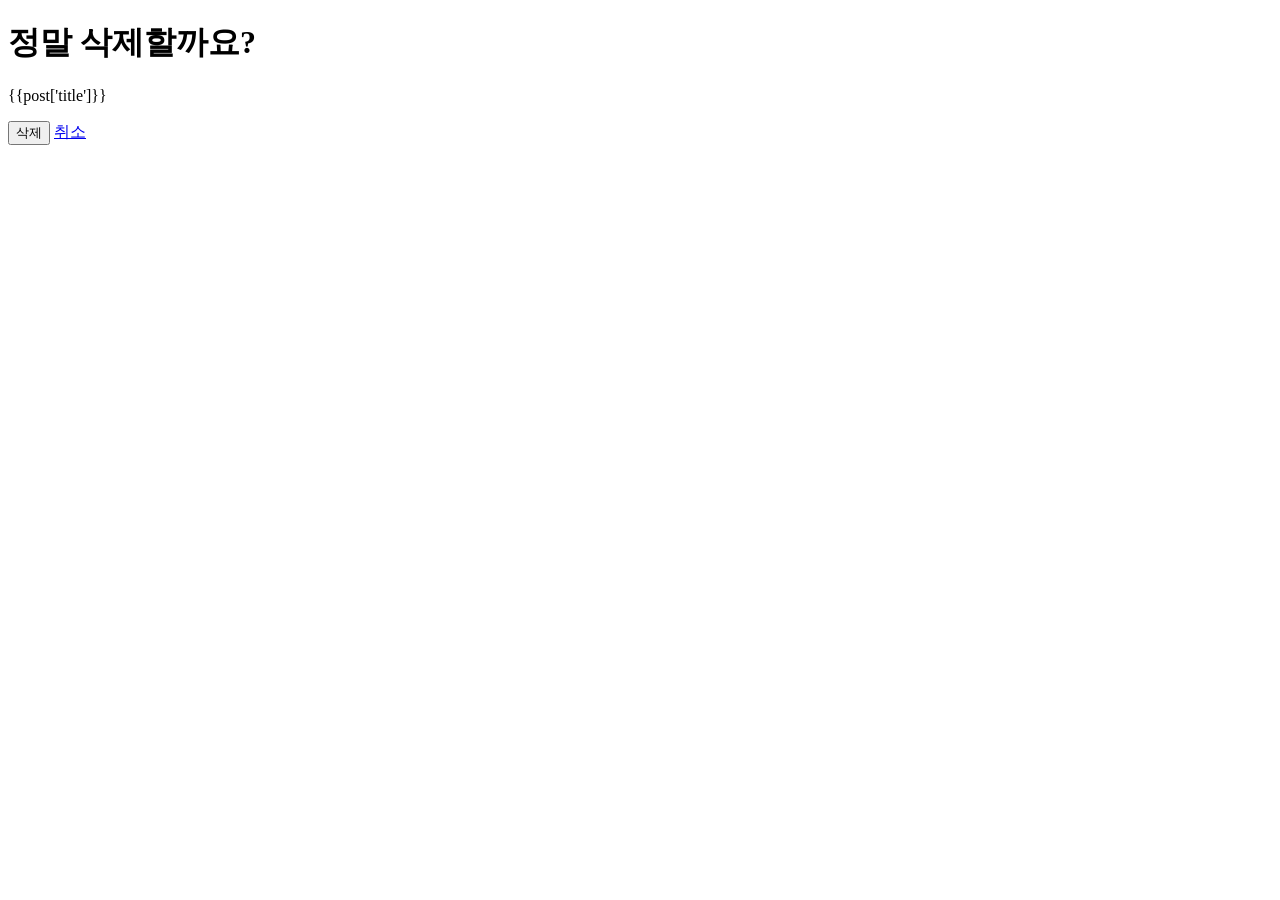
<file: templates/delete.html>
<!DOCTYPE html>
<html lang="en">
<head>
    <meta charset="UTF-8">
    <meta name="viewport" content="width=device-width, initial-scale=1.0">
    <title>삭제 확인</title>
</head>
<body>
    <h1>정말 삭제할까요?</h1>
    <p>{{post['title']}}</p>
    <form method="POST">
        <button type="submit">삭제</button>
        <a href="/">취소</a>
    </form>
</body>
</html>
</file>
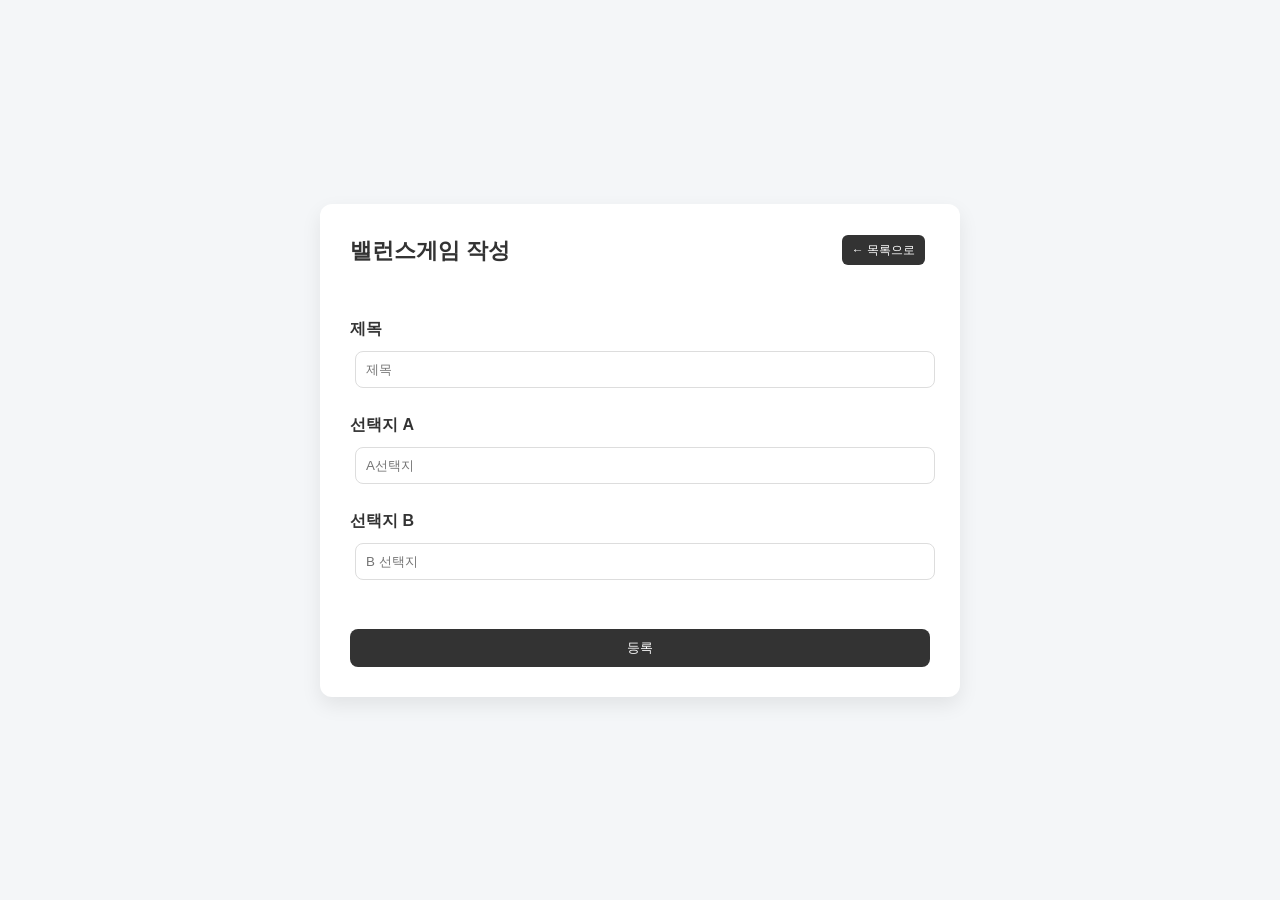
<file: templates/write.html>
<!DOCTYPE html>
<html lang="en">
<head>
    <meta charset="UTF-8">
    <meta name="viewport" content="width=device-width, initial-scale=1.0">
    <link rel="stylesheet" href="/static/reset.css">
    <link rel="stylesheet" href="/static/style.css">
    <title>글 작성</title>
</head>
<body>
    <div class="form-container">
    <div class="form-card">
    <div class="card-header">
    <h1>밸런스게임 작성</h1>
    <a href="/" class="btn">← 목록으로</a>   
    </div>
    <form method="POST">
        <p>제목</p>
        <input type="text" name="title" placeholder="제목">

        <p>선택지 A</p>
        <input type="text" name="option_a" placeholder="A선택지">
        <p>선택지 B</p>
        <input type="text" name="option_b" placeholder="B 선택지">

        <br><br>
        <button type="submit">등록</button>
    </form>
    </div>
    </div>
</body>
</html>
</file>
<file: static/style.css>
body{
    background: #f4f6f8;
}
#header{
    max-width: 600px;
    margin: 20px auto;
    display: flex;
    justify-content: space-between;
    align-items: center;
}
#header .logo > a{
    font-weight: 700;
    font-size: 30px;
    color: #333;
}
#header a{
    margin-left:10px;
  
}
#header .util{
    display: flex;
    align-items: center;
   
}
#header .util .user{
    font-size: 13px;
    color: #666;
    margin-left: 5px;
}
.container{
    max-width: 600px;
    margin: 30px auto;
    padding: 0 15px;
}
.container h2{
    margin-bottom: 30px;
}

.card{
    background: white;
    border-radius: 12px;
    padding: 16px;
    margin-bottom: 15px;
    box-shadow: 0 2px 8px rgba(0,0,0,0.05);
    transition:all 0.2s ease;
    cursor: pointer;
}
.card:hover{
    transform: translateY(-2px);
    box-shadow: 0 8px 20px rgba(0,0,0,0.12);
}
.card:active{
    transform: scale(0.98);
}

.title{
    font-size: 18px;
    font-weight: 700;
    
}
.badge{
    display: inline-block;
    padding: 4px 8px;
    border-radius: 6px;
    font-size: 12px;
    background: #ffe5e5;
    color: #d60000;
    margin-bottom: 8px;
    margin-top: 10px;
}

.btn{
    display: inline-block;
    padding: 6px 10px;
    border-radius: 6px;
    background: #333;
    color: #fff;
    font-size: 12px;
    margin-right: 5px;
}
.btn.primary{
    background: #4caf50;
    color: #fff;
}
.btn.primary:hover{
    background: #43a047;
}
.btn.logout{
    background: #ff5252;
    color: #fff;
}
.btn.logout:hover{
    background: #e03131;
}
.btn:hover{
    background: #555;
}
.write-btn{
    display: inline-block;
    width: fit-content;
    margin: 10px auto;
    padding: 10px 15px;
    background: #4caf50;
    color: #fff;
    border-radius: 8px;
    font-weight: 600;
}
.actions{
    display: flex;
    justify-content: flex-end;
    gap: 8px;
    margin-top: 10px;
}
.btn.edit{
    background: #f1f3f5;
    color: #333;
}
.btn.edit:hover{
    background: #dee2e6;
}
.btn.delete{
    background: #ff5252;
    color: #fff;
}
.btn.delete:hover{
    background: #e03131;
}
.option-box{
  display: flex;
  justify-content: space-between;
  align-items: center;
  padding: 12px;
  background: #f8f9fa;
  border-radius: 8px;
  margin: 10px 0;
}
.option-box p {
    width: 70%;
    overflow-wrap: break-word;
    word-break: break-word;
}
.vote_btn{
   background: #f1f3f5;
   padding: 8px 12px;
   border-radius: 8px;
   text-decoration: none;
   font-weight: 600;
   transition: all 0.2s;
}
.vote_btn:hover{
    background: #4caf50;
    color: #fff;
    transform: scale(1.05);
}
hr{
    margin: 15px 0;
    border: 0;
    border-top: 1px solid #eee;
}
.total{
    font-weight: 700;
    margin-top: 10px;
    font-size: 14px;
}

/* modal style */
.modal{
    position: fixed;
    inset: 0;
    background: rgba(0,0,0,0.5);
    display: flex;
    justify-content: center;
    align-items: center;
}
.modal-box{
    background: #fff;
    padding: 20px;
    border-radius: 12px;
    width: 300px;
    text-align: center;
}
.modal-actions{
    margin-top: 15px;
    display: flex;
    justify-content: center;
    glyph-orientation-horizontal: 10px;
}
.hidden{
    display: none;
}

.flash-box{
    position: fixed;
    top: 20px;
    left: 50%;
    transform: translateX(-50%);
    
    background: #333;
    color: white;
    padding: 12px 20px;
    border-radius: 10px;
    z-index: 9999;

    box-shadow: 0 8px 20px rgba(0,0,0,0.2);
    animation: fadeIn 0.3s ease;
}
@keyframes fadeIn {
    from {
        opacity: 0;
        transform: translateX(-50%) translateY(-10px);
    }
    to {
        opacity: 1;
        transform: translateX(-50%) translateY(0);
    }
}

/* login / register*/
.auth-container{
    height: 100vh;
    display: flex;
    justify-content: center;
    align-items: center;
}
.auth-card{
    background: #fff;
    padding: 30px;
    border-radius: 12px;
    width: 320px;
    box-shadow: 0 8px 20px rgba(0,0,0,0.08);
    text-align: center;
}
.auth-card h1{
    margin-bottom:20px;
    font-size: 22px;
}
.auth-card input{
    width: 100%;
    padding:10px ;
    margin-bottom: 10px;
    border: 1px solid #ddd;
    border-radius: 8px;
    outline: none;
}
.auth-card input:focus{
    border-color:#4caf50;
}
.auth-card button{
    width: 100%;
    padding: 10px;
    border:none;
    border-radius: 8px;
    background-color: #333;
    color: #fff;
    cursor: pointer;
    transition: 0.2s;
}
.auth-card button:hover{
    background: #4caf50;
}


/* write / edit */
.form-container{
    height: 100vh;
    display: flex;
    justify-content: center;
    align-items: center;
}
.form-card{
    background: #fff;
    padding: 30px;
    border-radius: 12px;
    width: 640px;
    box-shadow: 0 8px 20px rgba(0,0,0,0.08);
    
}
.form-card h1{
 
    font-size: 22px;
    text-align: center;
  
}
.form-card p{
    font-weight: 700;
}
.form-card input{
    width: 100%;
    padding:10px ;
    margin: 10px 5px 25px;
    border: 1px solid #ddd;
    border-radius: 8px;
    outline: none;
}

.form-card button{
    width: 100%;
    padding: 10px;
    border:none;
    border-radius: 8px;
    background-color: #333;
    color: #fff;
    cursor: pointer;
    transition: 0.2s;
}
.form-card button:hover{
    background: #4caf50;
}

.card-header{
    display: flex;
    justify-content: space-between;
    align-items: center;
    margin-bottom: 50px;
}

.result-bar{
    width: 100%;
    background: #eee;
    border-radius: 10px;
    overflow: hidden;
    margin-top: 10px;
}

.fill{
    padding: 10px;
    color: white;
    font-weight: bold;
    transition: width 0.8s ease;

}

.a{
    background: #4caf50;
}

.b{
    background: #ff6b6b;
}

/* comment */
.comment-form {
    display: flex;
    gap: 8px;
    margin-bottom: 15px;
}

.comment-form input {
    flex: 1;
    padding: 8px;
    border: 1px solid #ddd;
    border-radius: 6px;
}

.comment-form button {
    padding: 8px 12px;
    border: none;
    background: #333;
    color: white;
    border-radius: 6px;
    cursor: pointer;
}
.comment-list{
    max-width: 600px;
    margin: 30px auto;
    padding: 0 15px;
}
.comment-box{
      max-width: 600px;
    margin: 30px auto;
    padding: 0 15px;
}
.comment {
    background: #f8f8f8;
    padding: 10px;
    margin-bottom: 8px;
    border-radius: 8px;
}

.comment-user {
    font-weight: bold;
    font-size: 13px;
    margin-bottom: 3px;
}

.comment-text {
    font-size: 14px;
}

.no-comment {
    color: #888;
    font-size: 14px;
}
</file>
